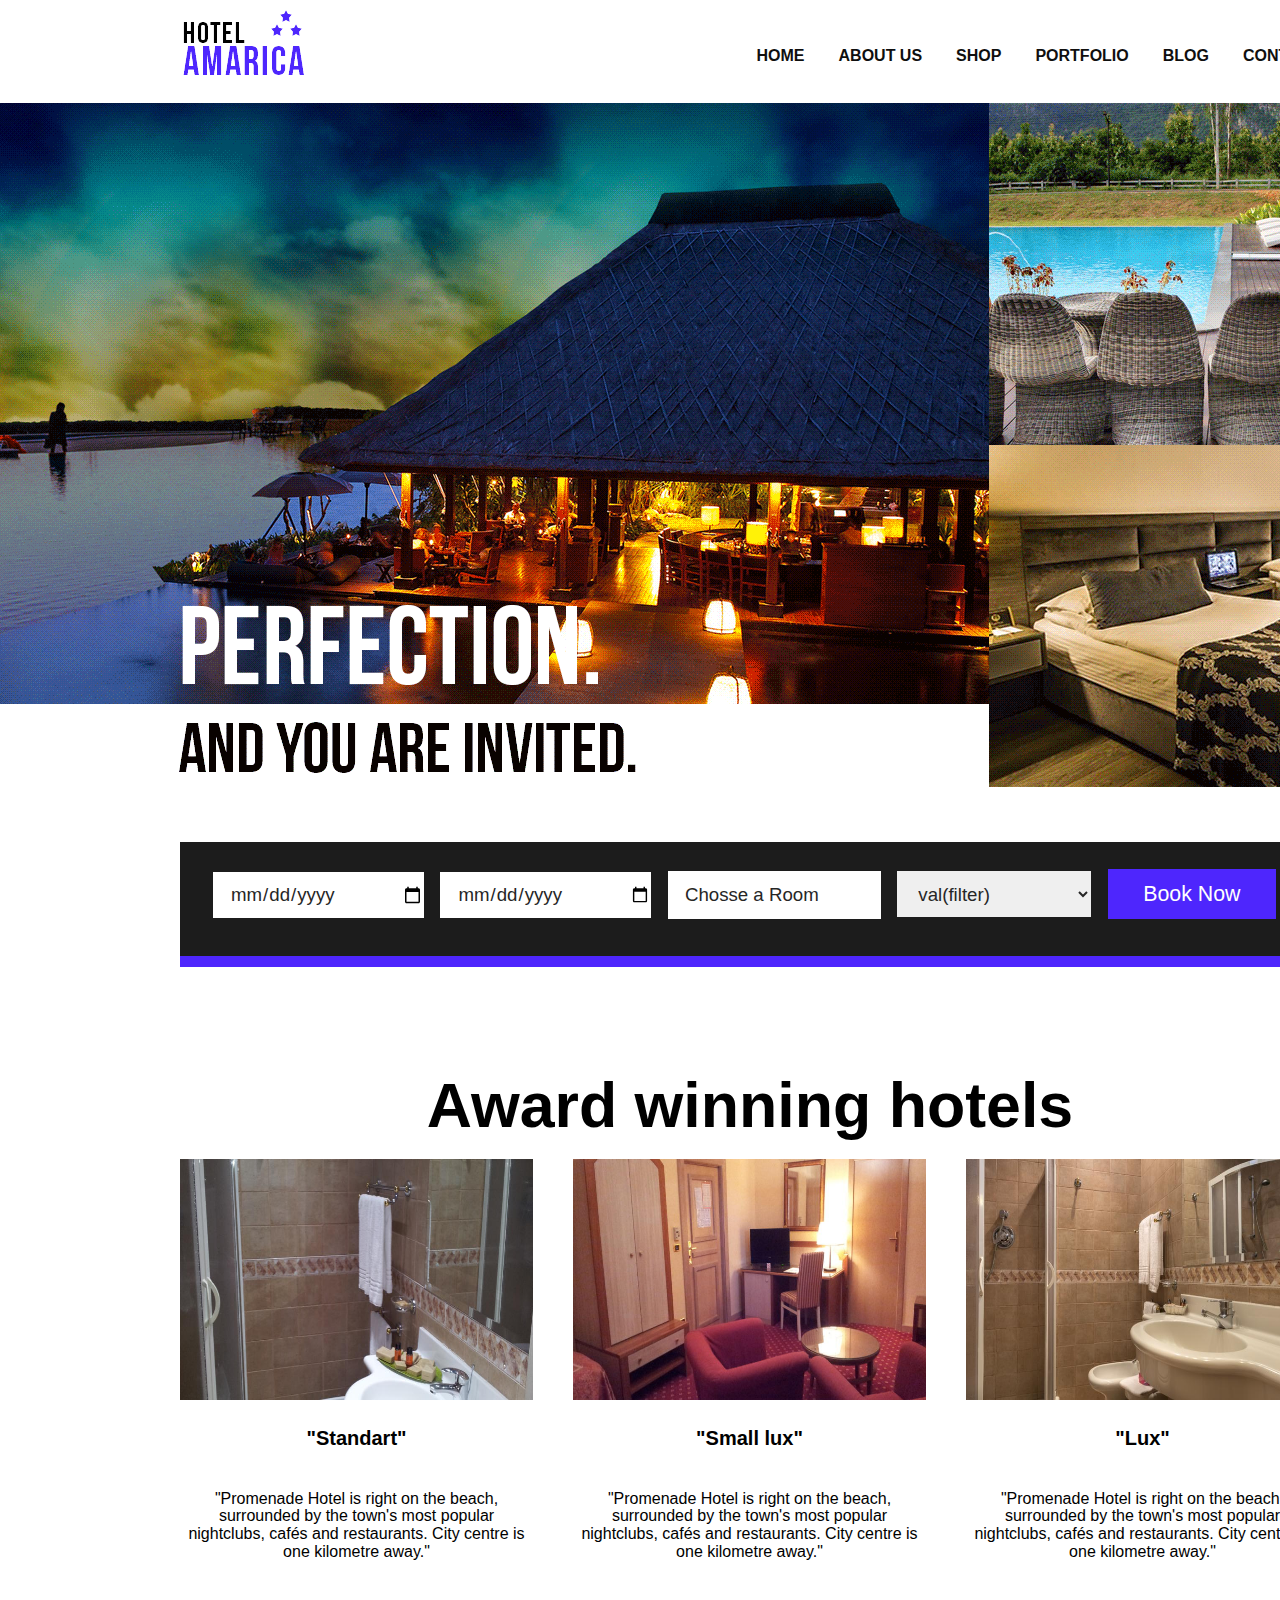
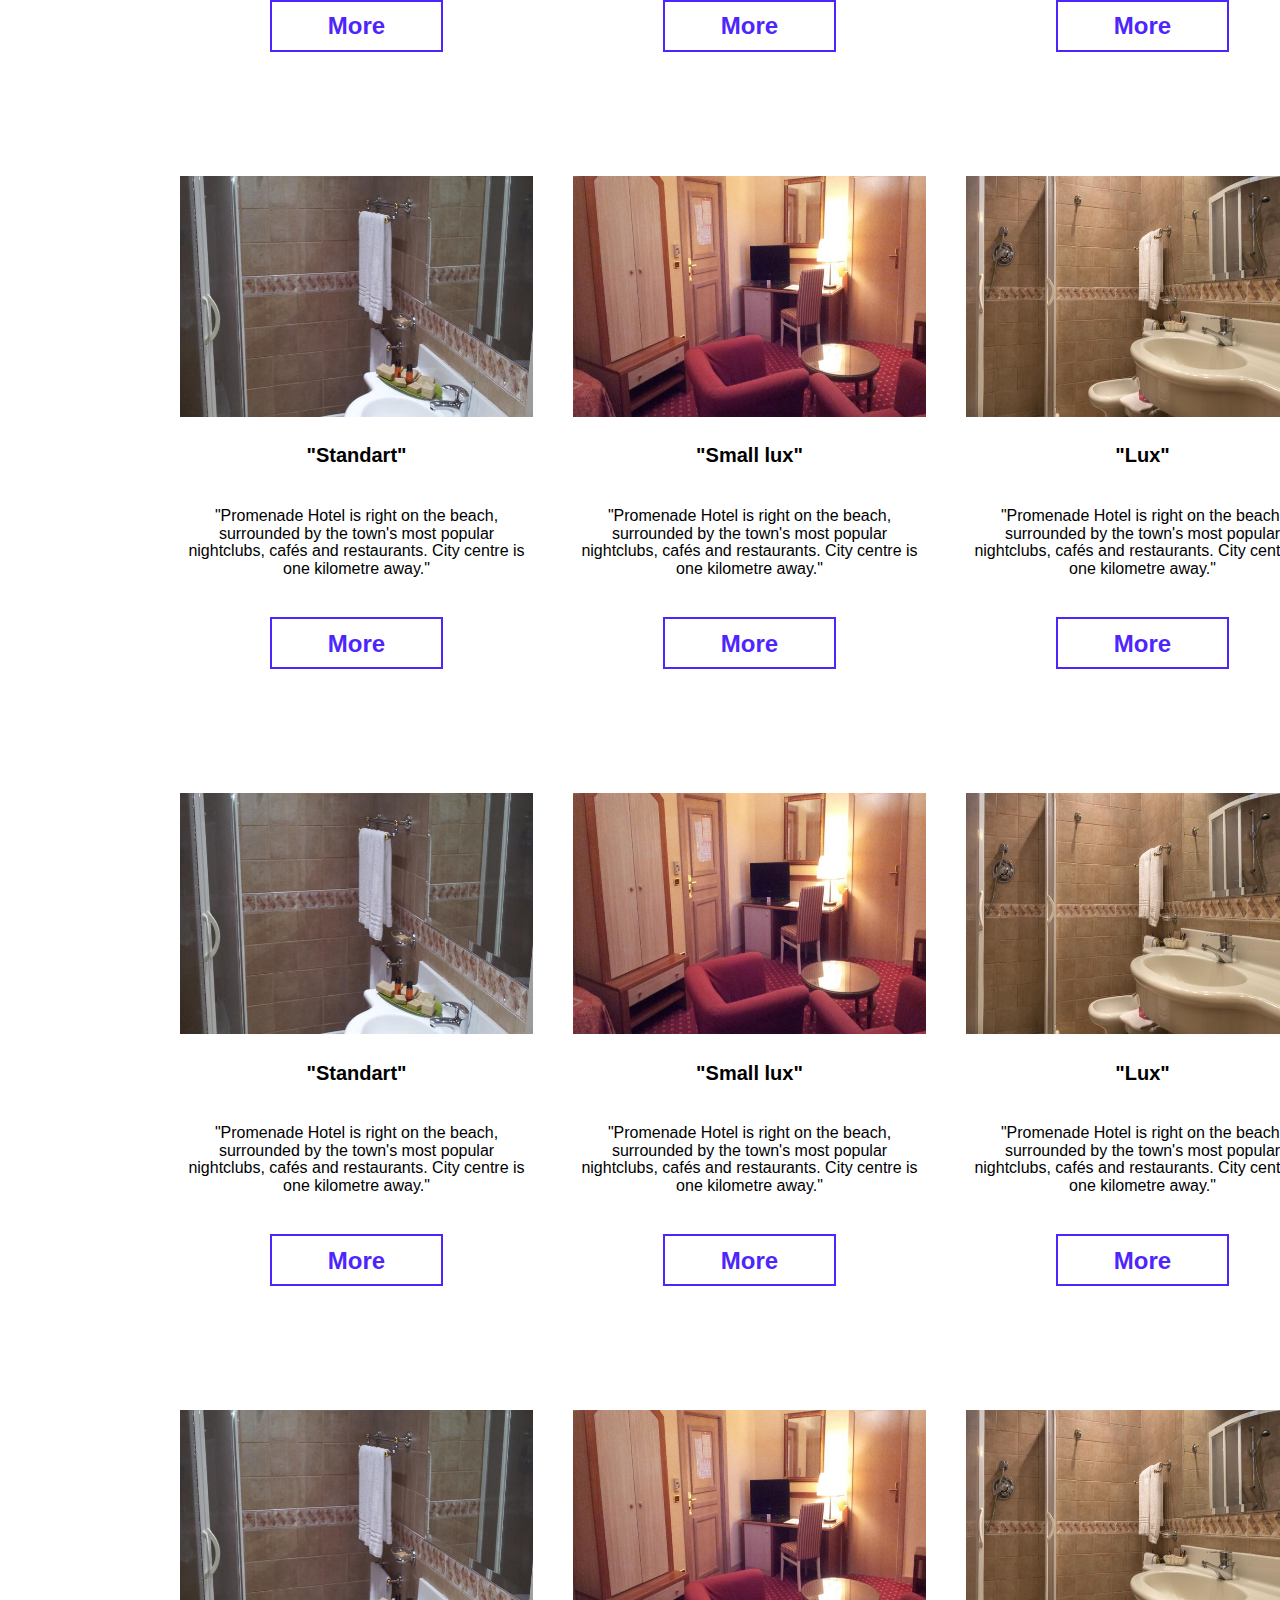
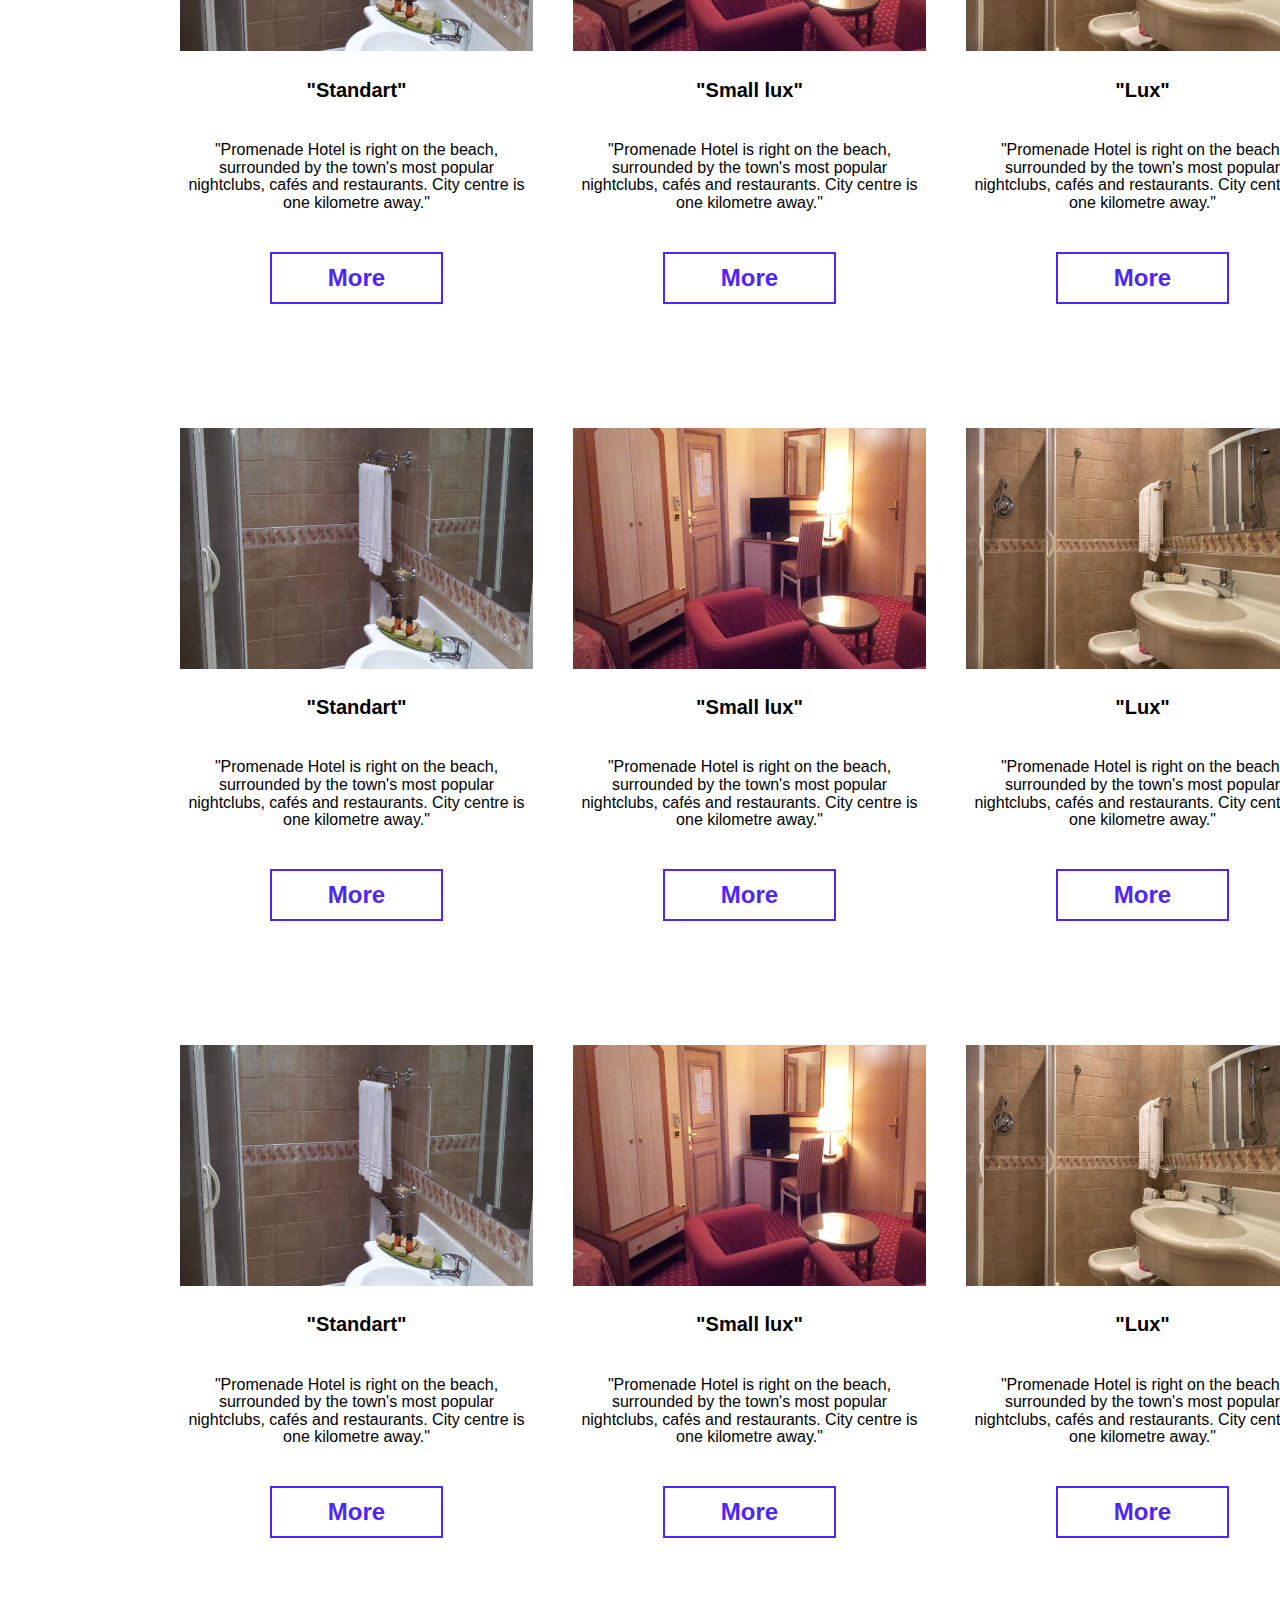
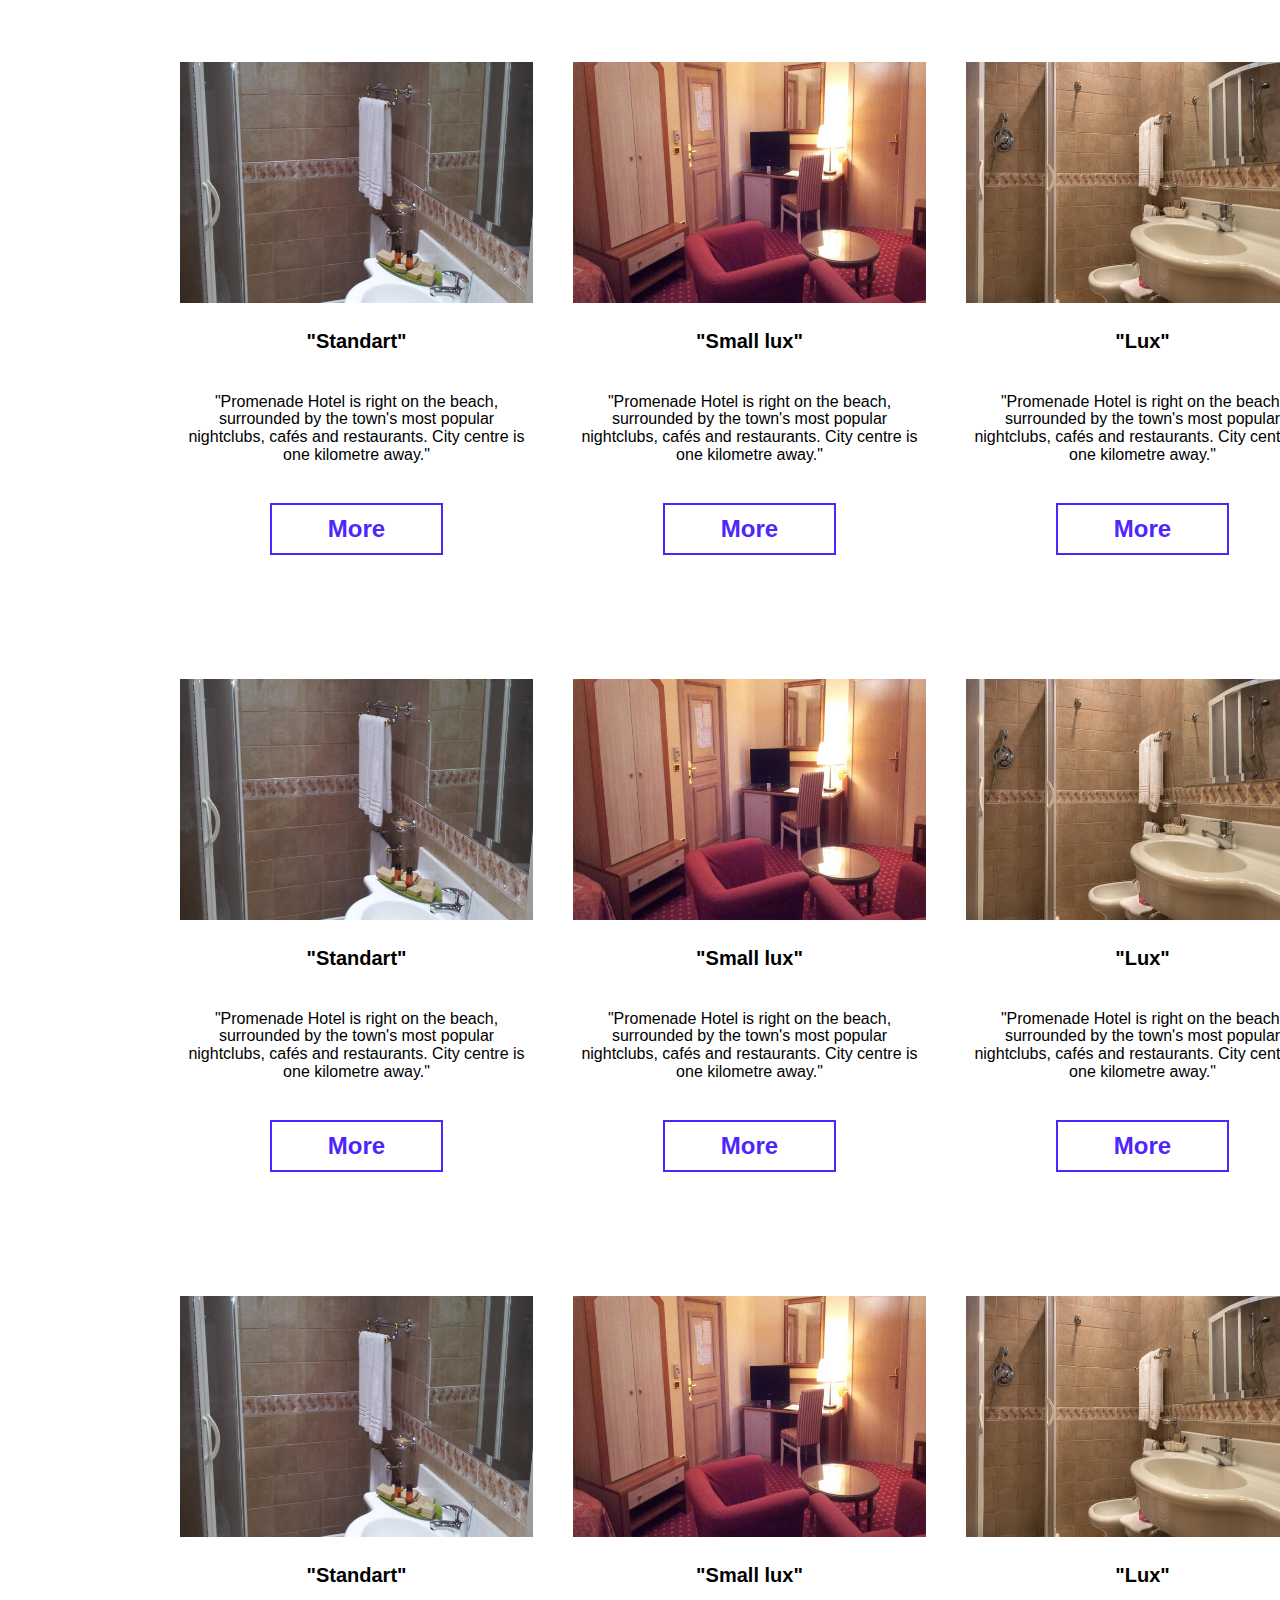
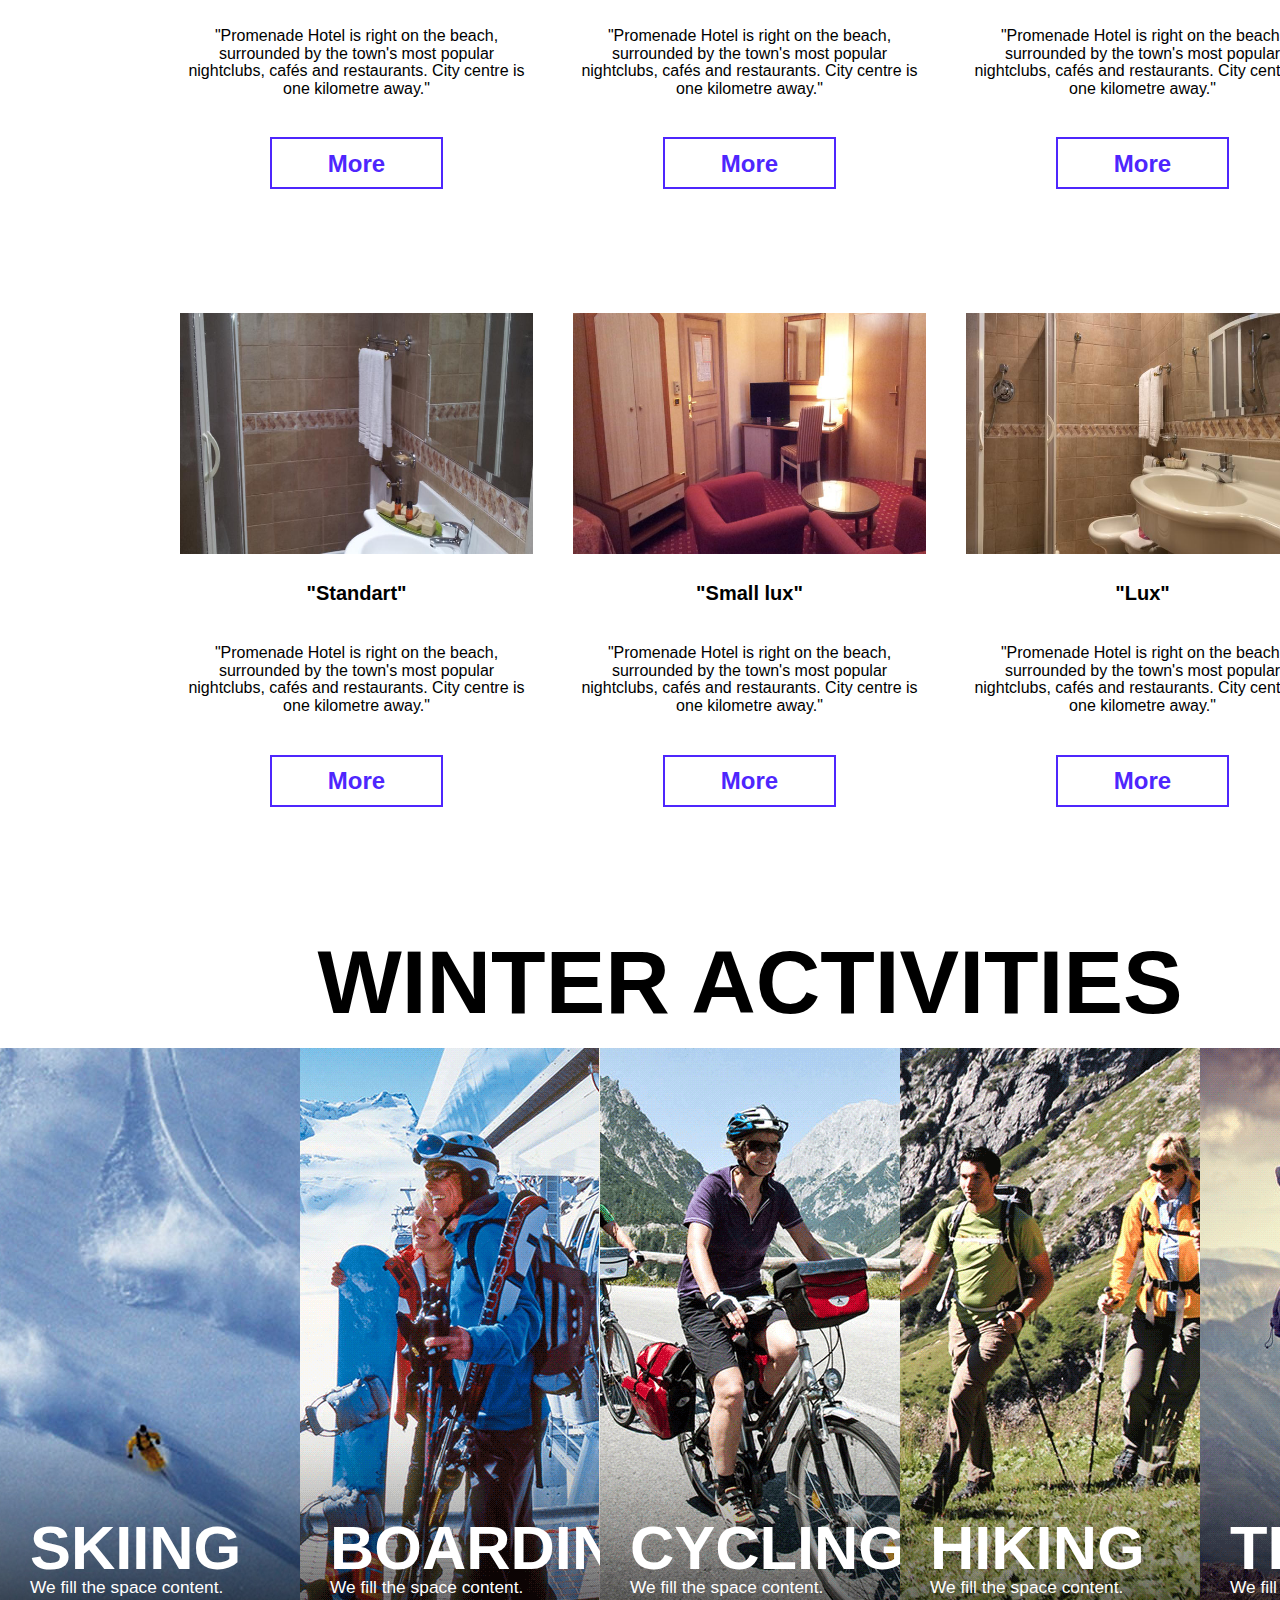
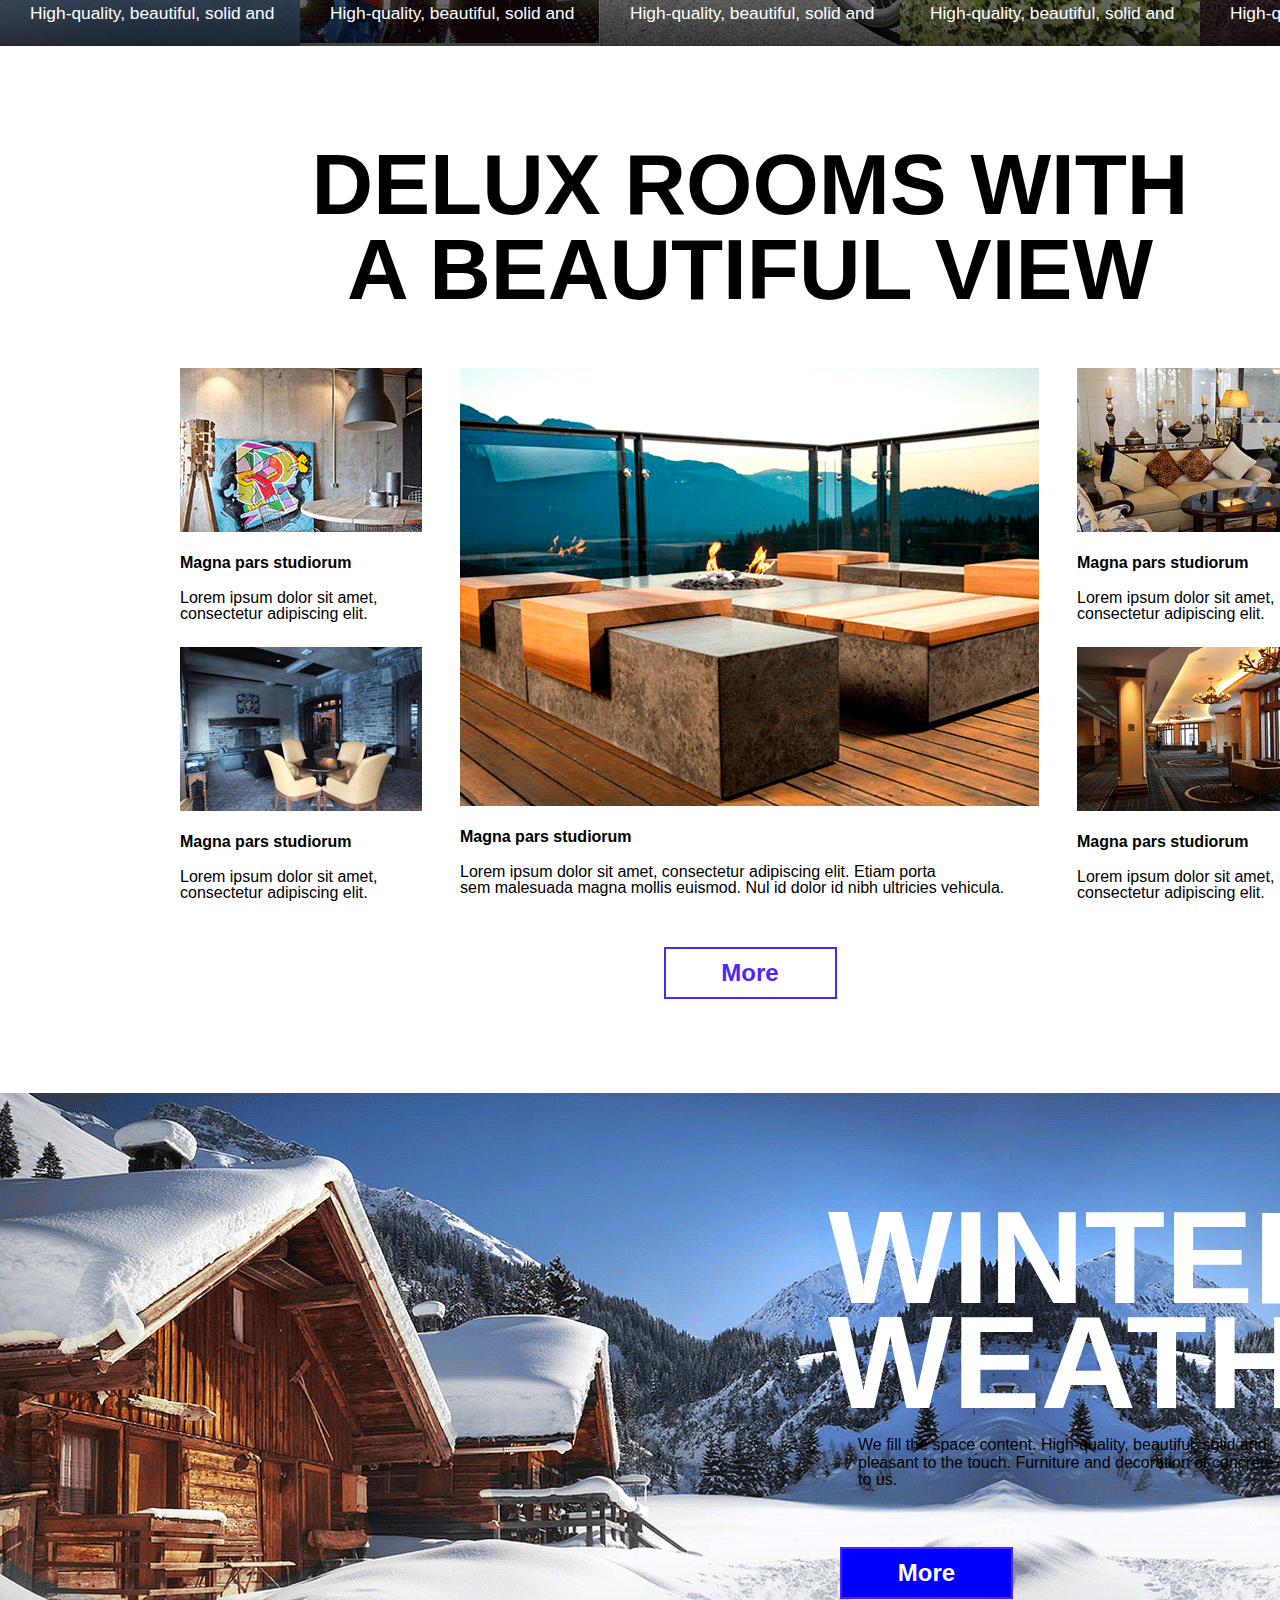
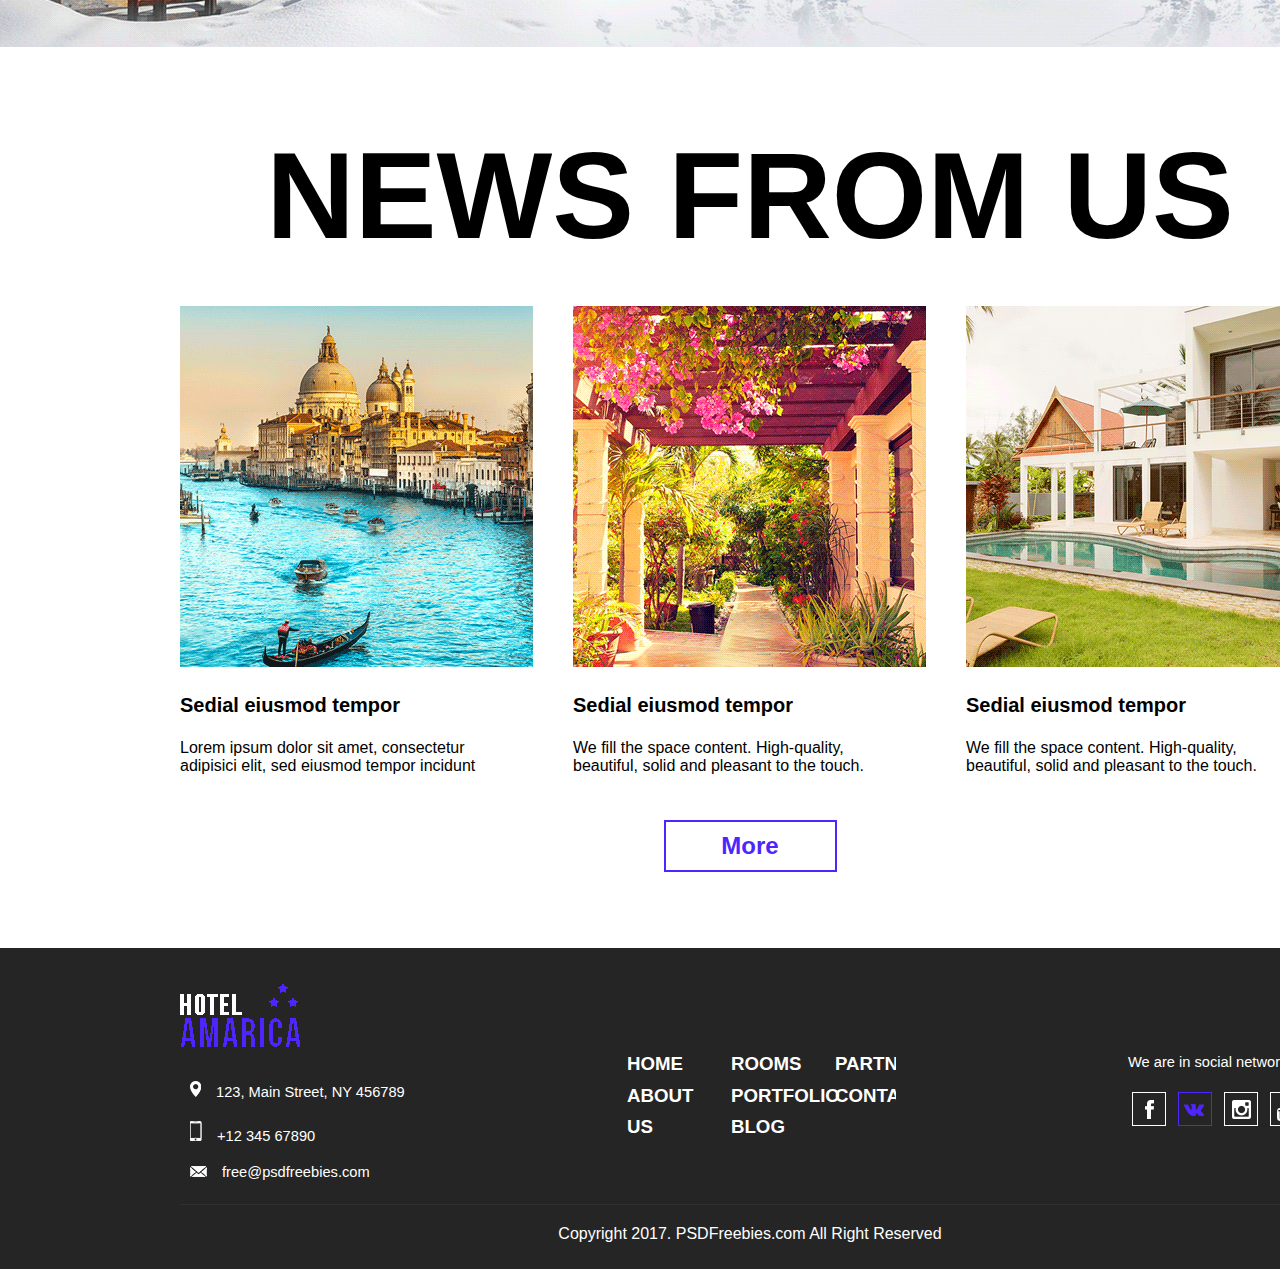
<file: JQuery_lessons/index.html>
<!DOCTYPE html>
<html lang="en">
<head>
	<meta charset="UTF-8">
	<title>Hotel Booking Website Template</title>
	<link rel="stylesheet" type="text/css" href="css/custom.css">
</head>
<body>
	<div id="content">
		<div id="wrapper">
			<div id="header">
				<div id="logo">
					<a href="index.html"><img src="images/Logo.png" alt="hotelLogo"></a>
				</div>
				<div id="menu">
					<ul>
						<li><a href="index.html">Home</a></li>
						<li><a href="#">About us</a></li>
						<li><a href="#">Shop</a></li>
						<li><a href="#">Portfolio</a></li>
						<li><a href="#">Blog</a></li>
						<li><a href="#">Contact</a></li>
					</ul>
				</div>
			</div>
			<div id="mainBaner"></div>
			<div id="bookingBar">
				<form action="#" method="post" id="bookingForm">
					<input type="date" name="arrival" value="Arrival" id="datepicker" class="textArea">
					<input type="date" name="departure" value="Departure" id="datepicker" class="textArea">
					<input type="text" name="chosseRoom" value="Chosse a Room" class="textArea">
					<select class="textArea states"></select>
					<input type="button" name="bookNow" value="Book Now" class="bookingButton">
				</form>
			</div>	
			<div id="hotelLists">
				<h4>Award winning hotels</h4>
				<div class="row">
					<!-- <div class="content-box">
						<img src="images/downtown.png" alt="downTownImage">
						<p><span>Middle of downtown</span></p>
						<p>We fill the space content. High-quality,<br>beautiful, solid and pleasant to the touch. 
						</p>
					</div>
					<div class="content-box">
						<img src="images/environment.png" alt="environmentImage">
						<p><span>Great Environment</span></p>
						<p>We fill the space content. High-quality,<br>beautiful,solid and pleasant to the touch. 
						</p>
					</div>
					<div class="content-box last-box">
						<img src="images/breakfast.png" alt="breakfastImage">
						<p><span>Free Breakfast</span></p>
						<p>We fill the space content. High-quality,<br>beautiful,solid and pleasant to the touch. 
						</p>
					</div> -->
				</div>
				<!-- <div class="row">
					<div class="content-box">
						<img src="images/everyday.png" alt="everydayImage">
						<p><span>We Clean Everyday</span></p>
						<p>We fill the space content. High-quality,<br>beautiful,solid and pleasant to the touch. 
						</p>
					</div>
					<div class="content-box">
						<img src="images/nightlife.png" alt="nightlifeImage">
						<p><span>Enjoy nightlife</span></p>
						<p>We fill the space content. High-quality,<br>beautiful,solid and pleasant to the touch. 
						</p>
					</div>
					<div class="content-box last-box">
						<img src="images/meeting.png" alt="meetingImage">
						<p><span>Meet New People</span></p>
						<p>We fill the space content. High-quality,<br>beautiful,solid and pleasant to the touch. 
						</p>
					</div>
				</div>
				<div class="row hidden">
					<div class="content-box">
						<img src="images/downtown.png" alt="downTownImage">
						<p><span>Middle of downtown</span></p>
						<p>We fill the space content. High-quality,<br>beautiful, solid and pleasant to the touch. 
						</p>
					</div>
					<div class="content-box">
						<img src="images/environment.png" alt="environmentImage">
						<p><span>Great Environment</span></p>
						<p>We fill the space content. High-quality,<br>beautiful,solid and pleasant to the touch. 
						</p>
					</div>
					<div class="content-box last-box">
						<img src="images/breakfast.png" alt="breakfastImage">
						<p><span>Free Breakfast</span></p>
						<p>We fill the space content. High-quality,<br>beautiful,solid and pleasant to the touch. 
						</p>
					</div>
				</div>
				<div class="row hidden">
					<div class="content-box">
						<img src="images/everyday.png" alt="everydayImage">
						<p><span>We Clean Everyday</span></p>
						<p>We fill the space content. High-quality,<br>beautiful,solid and pleasant to the touch. 
						</p>
					</div>
					<div class="content-box">
						<img src="images/nightlife.png" alt="nightlifeImage">
						<p><span>Enjoy nightlife</span></p>
						<p>We fill the space content. High-quality,<br>beautiful,solid and pleasant to the touch. 
						</p>
					</div>
					<div class="content-box last-box">
						<img src="images/meeting.png" alt="meetingImage">
						<p><span>Meet New People</span></p>
						<p>We fill the space content. High-quality,<br>beautiful,solid and pleasant to the touch. 
						</p>
					</div>
				</div> -->
			</div>
		 	<!--<div class="btn">
				<button type="button" id="hotelButton" class="btn-primary">More</button>
			</div> -->
			<div id="activitiesList">
				<h3>Winter activities</h3>
				<div class="activities-box" id="skiingImage">
					<h4>Skiing</h4>
					<p>We fill the space content.<br> High-quality, beautiful, solid and</p>
				</div>
				<div class="activities-box" id="boardingImage">
					<h4>Boarding</h4>
					<p>We fill the space content.<br> High-quality, beautiful, solid and</p>
				</div>
				<div class="activities-box" id="cyclingImage">
					<h4>Cycling</h4>
					<p>We fill the space content.<br> High-quality, beautiful, solid and</p>
				</div>
				<div class="activities-box" id="hikingImage">
					<h4>Hiking</h4>
					<p>We fill the space content.<br> High-quality, beautiful, solid and</p>
				</div>
				<div class="activities-box last-box" id="trekkingImage">
					<h4>Trekking</h4>
					<p>We fill the space content.<br> High-quality, beautiful, solid and</p>
				</div>
			</div>
			<div id="roomViews">
				<h3>Delux rooms with <br>a beautiful view</h3>
				<div class="content-room-small">
					<img src="images/studio_first.png" alt="studiorumImage">
					<p><span>Magna pars studiorum</span></p>
					<p>Lorem ipsum dolor sit amet,<br>consectetur adipiscing elit. 
					</p>
					<img src="images/studio_second.png" alt="studiorumImage" class="image">
					<p><span>Magna pars studiorum</span></p>
					<p>Lorem ipsum dolor sit amet, <br>consectetur adipiscing elit. 
					</p>
				</div>
				<div class="content-room-center">
					<img src="images/studio_third.png" alt="studiorumImage">
					<p><span>Magna pars studiorum</span></p>
					<p>Lorem ipsum dolor sit amet, consectetur adipiscing elit. Etiam porta <br>sem malesuada magna mollis euismod. Nul id dolor id nibh ultricies vehicula.
					</p>
				</div>
				<div class="content-room-small last-box">
					<img src="images/studio_fourth.png" alt="studiorumImage">
					<p><span>Magna pars studiorum</span></p>
					<p>Lorem ipsum dolor sit amet, <br>consectetur adipiscing elit. 
					</p>
					<img src="images/studio_fifth.png" alt="studiorumImage" class="image">
					<p><span>Magna pars studiorum</span></p>
					<p>Lorem ipsum dolor sit amet, <br>consectetur adipiscing elit.
					</p>
				</div>
			</div>
			<div class="btn  second-button">
				<button type="button" class="btn-primary">More</button>
			</div>
			<div id="hotelFuture">
				<div id="hotel-future-content">
					<h1>Winter <br>weather</h1>
					<p>We fill the space content. High-quality, beautiful, solid and pleasant to the touch. Furniture and decoration of concrete? You to us.</p>
					<div class="btn">
						<button type="button" class="btn-primary">More</button>
					</div>
				</div>
			</div>
			<div id="news">
				<div class="first-row">
					<h2>News from us</h2>
					<div class="news-content">
						<img src="images/firstNewsImages.png" alt="newsImage">
						<p><span>Sedial eiusmod tempor</span></p>
						<p>Lorem ipsum dolor sit amet, consectetur <br>adipisici elit, sed eiusmod tempor incidunt
						</p>
					</div>
					<div class="news-content">
						<img src="images/secondNewsImages.png" alt="newsImage">
						<p><span>Sedial eiusmod tempor</span></p>
						<p>We fill the space content. High-quality,<br>beautiful, solid and pleasant to the touch. 
						</p>
					</div>
					<div class="news-content last-box">
						<img src="images/thirdNewsImages.png" alt="newsImage">
						<p><span>Sedial eiusmod tempor</span></p>
						<p>We fill the space content. High-quality,<br>beautiful, solid and pleasant to the touch. 
						</p>
					</div>
				</div>
				<div class="btn last-button">
					<button type="button" class="btn-primary">More</button>
				</div>
			</div>
			<div id="footer">
				<div id="footerСontent">
					<div id="footerTop">
						<div class="footer-content">
							<div id="footerLogo">
								<a href="index.html"><img src="images/footerLogo.png" alt="hotelLogo"></a>
							</div>
							<p><img src="images/location.png" alt="locationIcon">123, Main Street, NY 456789</p>
							<p><img src="images/phone.png" alt="phoneIcon">+12 345 67890</p>
							<p><img src="images/message.png" alt="messageIcon">free@psdfreebies.com</p>
						</div>
						<div class="footer-content footer-menu">
							<ul>
								<li><a href="index.html">Home</a></li>
								<li><a href="#">About us</a></li>
								<li><a href="#">Rooms</a></li>
								<li><a href="#">Portfolio</a></li>
								<li><a href="#">Blog</a></li>
								<li><a href="#">Partnership</a></li>
								<li><a href="#">Contact</a></li>
							</ul>
						</div>
						<div class="footer-content last-box footer-social">
							<p>We are in social networks</p>
							<ul>
								<li><a href="#" target="_blank"><img src="images/facebookIcon.png" alt="facebookIcon"></a></li>
								<li><a href="#" target="_blank"><img src="images/vkIcon.png" alt="vkIcon"></a></li>
								<li><a href="#" target="_blank"><img src="images/instagramIcon.png" alt="instagramIcon"></a></li>
								<li><a href="#" target="_blank"><img src="images/youTubeIcon.png" alt="youTubeIcon"></a></li>
							</ul>
						</div>
					</div>
					<div id="footerBottom">
						<p> Copyright 2017. PSDFreebies.com  All Right Reserved</p>
					</div>
				</div>	
			</div>
		</div>
	</div>
<!-- END DOCUMENT -->
	<script src="http://ajax.googleapis.com/ajax/libs/jquery/2.1.1/jquery.min.js"></script>
  	<script src="js/jquery-3.1.1.min.js"></script>
  	<script src="js/custom.js"></script>
  	<script src="js/plugin.js"></script>
</body>
</html>
</file>
<file: JQuery_lessons/css/custom.css>
@import url(reset.css);

body{
	background-color: #d6d6d6;
	font: 12pt/1.2 "Open Sans Light", "Bebas Neue", sans-serif;

}

a {
	color: #0f0f0f;
	text-decoration: none;
	font-weight: bold;
	text-transform: uppercase;
}

p {
	font: 12pt/1.1 "Open Sans Light", "Bebas Neue", sans-serif;
}

#content {
	width: 1500px;
	margin: 0 auto;
	background-color: #fff;
}

#wrapper {
	width: 1140px;
	margin: 0 auto;
}

#header{
	padding: 10px 0 28px 3px;
	overflow: hidden;
}

#logo{
	width: 121px;
	height: 65px;
	float: left;
}

#menu{
	font: bold lighter 16pt Bebas, "Open Sans" sans-serif;
    color: #0f0f0f;
    float: right;
    margin-top: 36px;
}

#menu ul li{
	float: left;
	margin-left: 34px;
	font-stretch: ultra-condensed;
}

#mainBaner{
	width: 1500px;
	height: 684px;
	background: url(../images/mainBaner.png) no-repeat;
	margin-left: -180px;
}

#bookingBar{
	height: 114px;
	background-color: #1c1c1c;
	border-bottom: 11px solid #4e26fd;
	margin-top: 55px;
	overflow: hidden;
}

#bookingForm{
	margin-top: 27px;
	margin-left: 33px;
}

.textArea {
	width: 194px;
    height: 46px;
    border: none;
    margin-right: 12px;
    font: 14pt/1.0 "Open Sans", Bebas, sans-serif;
    color: #262626;
    padding-left: 17px;
}	

.bookingButton {
	width: 168px;
    height: 50px;
    border: none;
    background-color: #4e26fd;
    font: 16pt Bebas, "Open Sans", sans-serif;
    color: #fff;
    padding: 0;
}


#activitiesList, #roomViews, #hotelLists, #hotelFuture, #hotel-future-content, #footerTop, .row, .footer-menu {
	overflow: hidden;
}

#hotelLists h4 {
	font: bold 47pt "Bebas Neue", "Open Sans", sans-serif;
    text-align: center;
    margin: 102px auto 18px auto;
}

.content-box{
	width: 353px;
	float: left;
	margin-left: 40px;
	text-align: center;
	margin-bottom: 44px;
}

#hotelLists>.row>.content-box:nth-child(1), #hotelLists>.row>.content-box:nth-child(3n+4) {
	margin-left: 0px;
}

.content-box img{
	width: 353px;
	height: 241px;
}

.content-box p span, .content-room-center p span, .content-room-small p span, .news-content p span {
	font: bold 15pt/24pt "Open Sans", "Bebas Neue", sans-serif;
}

.hidden {
	display: none;
}

.btn{
	text-align: center;
    margin-top: 40px;
    margin-bottom: 80px;
}
.btn-primary {
	width: 173px;
    height: 52px;
    border: 2px solid #4e26fd;
    background: none;
    font: bold 18pt/1.9 Bebas, "Open Sans", sans-serif;
    color: #4e26fd;
}

#activitiesList{
	width: 1500px;
	margin-left: -180px;
}

#activitiesList h3 {
	font: bold 67pt "Bebas Neue", "Open Sans", sans-serif;
    text-align: center;
    margin-bottom: 14px;
    text-transform: uppercase;
    overflow: hidden;
}

.activities-box{
	width: 300px;
	height: 598px;
	float: left;
	color: #fff;
}
.activities-box h4 {
	font: bold 46pt "Bebas Neue", "Open Sans", sans-serif;
    margin-bottom: -8px;
    text-transform: uppercase;
    padding-top: 464px;
}

#activitiesList h4, p {
	padding-left: 30px;
}

.activities-box p {
	font: 13pt/1.5 "Open Sans Light", "Bebas Neue", sans-serif;
}

#skiingImage {
	background: url(../images/skiing.jpg) no-repeat;
}

#boardingImage {
	background: url(../images/boarding.png) no-repeat;
}

#cyclingImage {
	background: url(../images/cycling.png) no-repeat;
}

#hikingImage {
	background: url(../images/hiking.png) no-repeat;
}

#trekkingImage {
	background: url(../images/trekking.png) no-repeat;
}

#roomViews h3 {
	font: bold 64pt/1.0 "Bebas Neue", "Open Sans", sans-serif;
    text-align: center;
    margin: 96px auto 56px;
    text-transform: uppercase;
}

.content-room-small, .content-room-center {
	width: 242px;
	float: left;
	padding: 0;
	margin-right: 38px;
}

#roomViews p, #hotelLists p, #news p {
	padding-left: 0;
    padding-top: 18px;
}

.content-room-small p span, .content-room-center p span {
	font: bold 12pt/1.1 "Open Sans Light", "Bebas Neue", sans-serif;
}

.content-room-small p, .content-room-center p {
	font: 12pt/1.0 "Open Sans Light", "Bebas Neue", sans-serif;
}

.content-room-center {
	width: 579px;
}

.image {
	padding-top: 25px;
}

.second-button {
	margin-top: 46px;
    margin-bottom: 94px;
}

#hotelFuture {
	width: 1500px;
	height: 554px;
	background: url(../images/hotelFuture.png) no-repeat;
	margin-left: -180px;
}
#hotel-future-content{
	width: 492px;
	height: 554px;
	float: right;
	margin-right: 180px;
}

#hotel-future-content h1{
	font: bold 99pt/0.8 "Bebas Neue", "Open Sans", sans-serif;
    padding-top: 112px;
    padding-bottom: 20px;
    text-transform: uppercase;
    color: #fff;
    overflow: hidden;
}

#hotel-future-content p{
	color: #000;
}

#hotel-future-content button{
	background-color: #0000ff;
    color: #fff;
    float: left;
    margin-left: 12px;
    margin-top: 18px;
}

#news h2 {
	font: bold 92pt "Bebas Neue", "Open Sans", sans-serif;
    text-align: center;
    padding-top: 78px;
    margin-bottom: 40px;
    text-transform: uppercase;
    overflow: hidden;
}

.news-content {
	width: 353px;
    height: 514px;
    float: left;
    margin-right: 40px;
}

.last-button {
	margin-bottom: 76px;
}

#footer{
	width: 1500px;
	height: 321px;
	background: url(../images/footerBackground.png);
	margin-left: -180px;
}

#footerTop {
	border-bottom: 1px solid #303030;
}

#footerСontent {
	float: right;
	margin-right: 180px;
	width: 1140px;
	height: 321px;
	color: #fff;
}

.footer-content {
	width: 293px;
    height: 256px;
    float: left;
    margin-right: 130px;
    font: 14pt/1.8 "Open Sans", "Bebas Neue", sans-serif;
}

.footer-content p {
	font: 11pt/1.1 "Open Sans Light", "Bebas Neue", sans-serif;
    padding-bottom: 20px;
    padding-left: 10px;
}

.footer-content p img{
	margin-right: 15px;
}

#footerLogo {
	margin-top: 34px;
    margin-bottom: 24px;
}

.footer-menu ul {
	columns: 84px 3;
    margin-top: 100px;
    padding-bottom: 30px;
}

.footer-menu ul li {
    font: bold 14pt/1.7 "Bebas Neue", "Open Sans", sans-serif;
    margin-left: 24px;
} 

.footer-menu ul li a {
	color: #fff;
}

.footer-social p {
	margin-top: 106px;
    margin-left: 92px;
    padding-bottom: 0px;
}

.footer-social ul li {
	float: left;
    margin-top: 22px;
    margin-right: 12px;
}

.footer-social ul li:first-child {
	margin-left: 106px;
}

#footerBottom p {
    padding-left: 0;
    text-align: center;
    margin-top: 20px;
}

.last-box{
	margin-right: 0;
}
</file>
